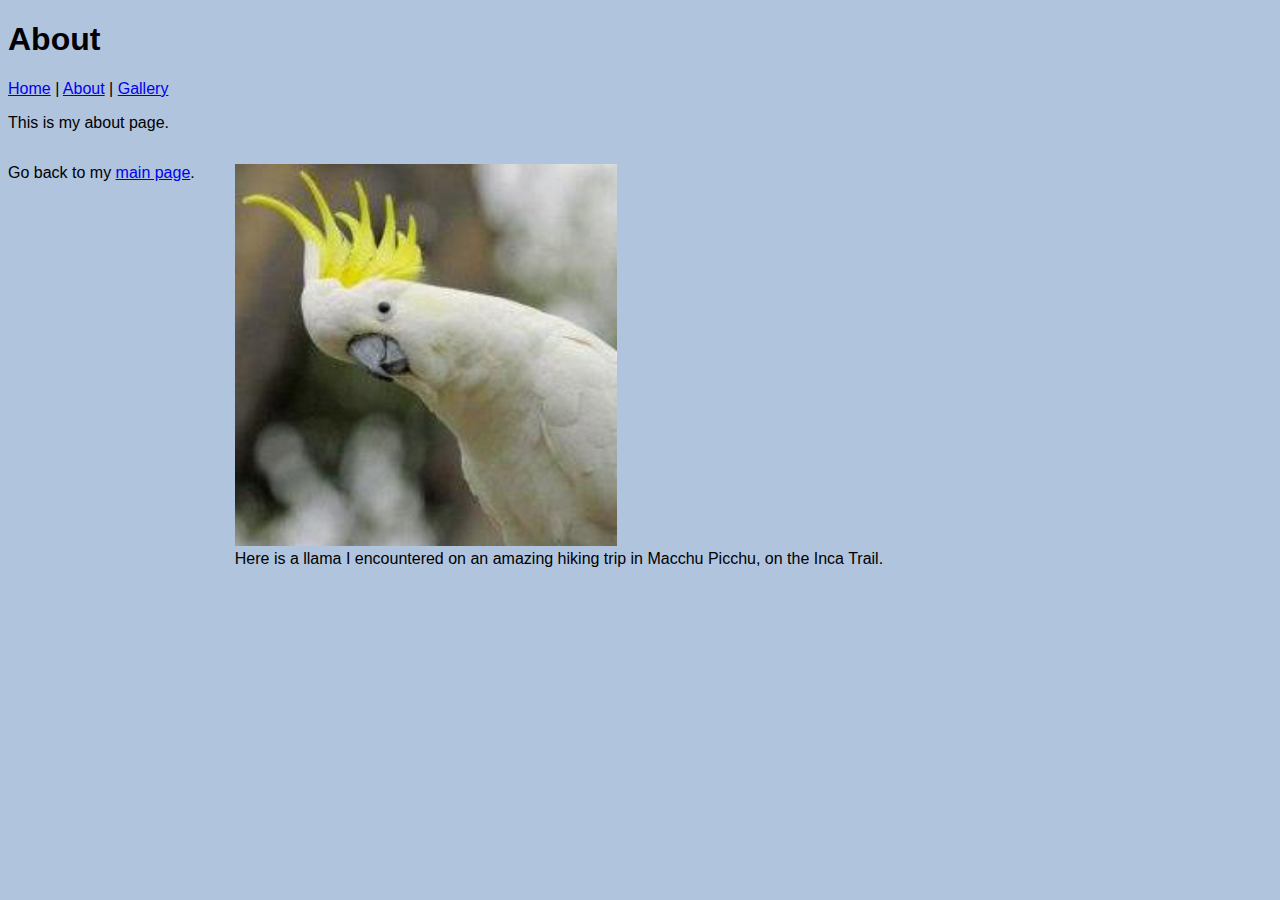
<file: docs/about.html>
<!DOCTYPE html>
<html xmlns="http://www.w3.org/1999/xhtml">
    <!-- Try opening this file on your local computer in a web browser (Firefox, Chrome, etc). 
     * On Windows, go to the browser and type control + o and browse to find this file to open it.
     * On Mac, go to the browser and type command + o and browse to find this file to open it. 
     Look for the text in the <title> element in the tab above the browser search bar. Do you see it? 
    -->
    <head>
        <!-- What's in the <head> element is a "meta" area not for display. 
            It holds important information about the website's contents.
            The text inside the <title> element does show in the top tab of a web browser. 
             The <head> is where we will include info about styling the site, too. -->
        <title>Starter HTML</title>
        <meta charset="UTF-8" />
        <meta name="viewport" content="width=device-width, initial-scale=1.0" />
        <link rel="stylesheet" type="text/css" href="style.css" />
        <!-- Here is a place where we can add a little styling code called CSS to this page. 
            I used it to apply a background color to the body element.
        -->
       
    </head>
    <body>
        <!-- CONTENT FOR DISPLAY. The <body> element holds the content we see in the display window on the web browser.-->
        <h1>About</h1>
        <nav>
            <a href="index.html">Home</a> | <a href="about.html">About</a> | <a href="gallery.html">Gallery</a>
        
        </nav>
        
        <p>This is my about page.</p>
        <div class="side-by-side">
            <p>Go back to my <a href="index.html">main page</a>.</p>
            <figure>
                <img src="images/cockatoo.jpg" />
                <figcaption>Here is a llama I encountered on an amazing hiking trip in Macchu
                    Picchu, on the Inca Trail.</figcaption>
            </figure>
        </div>
    </body>
</html>
</file>
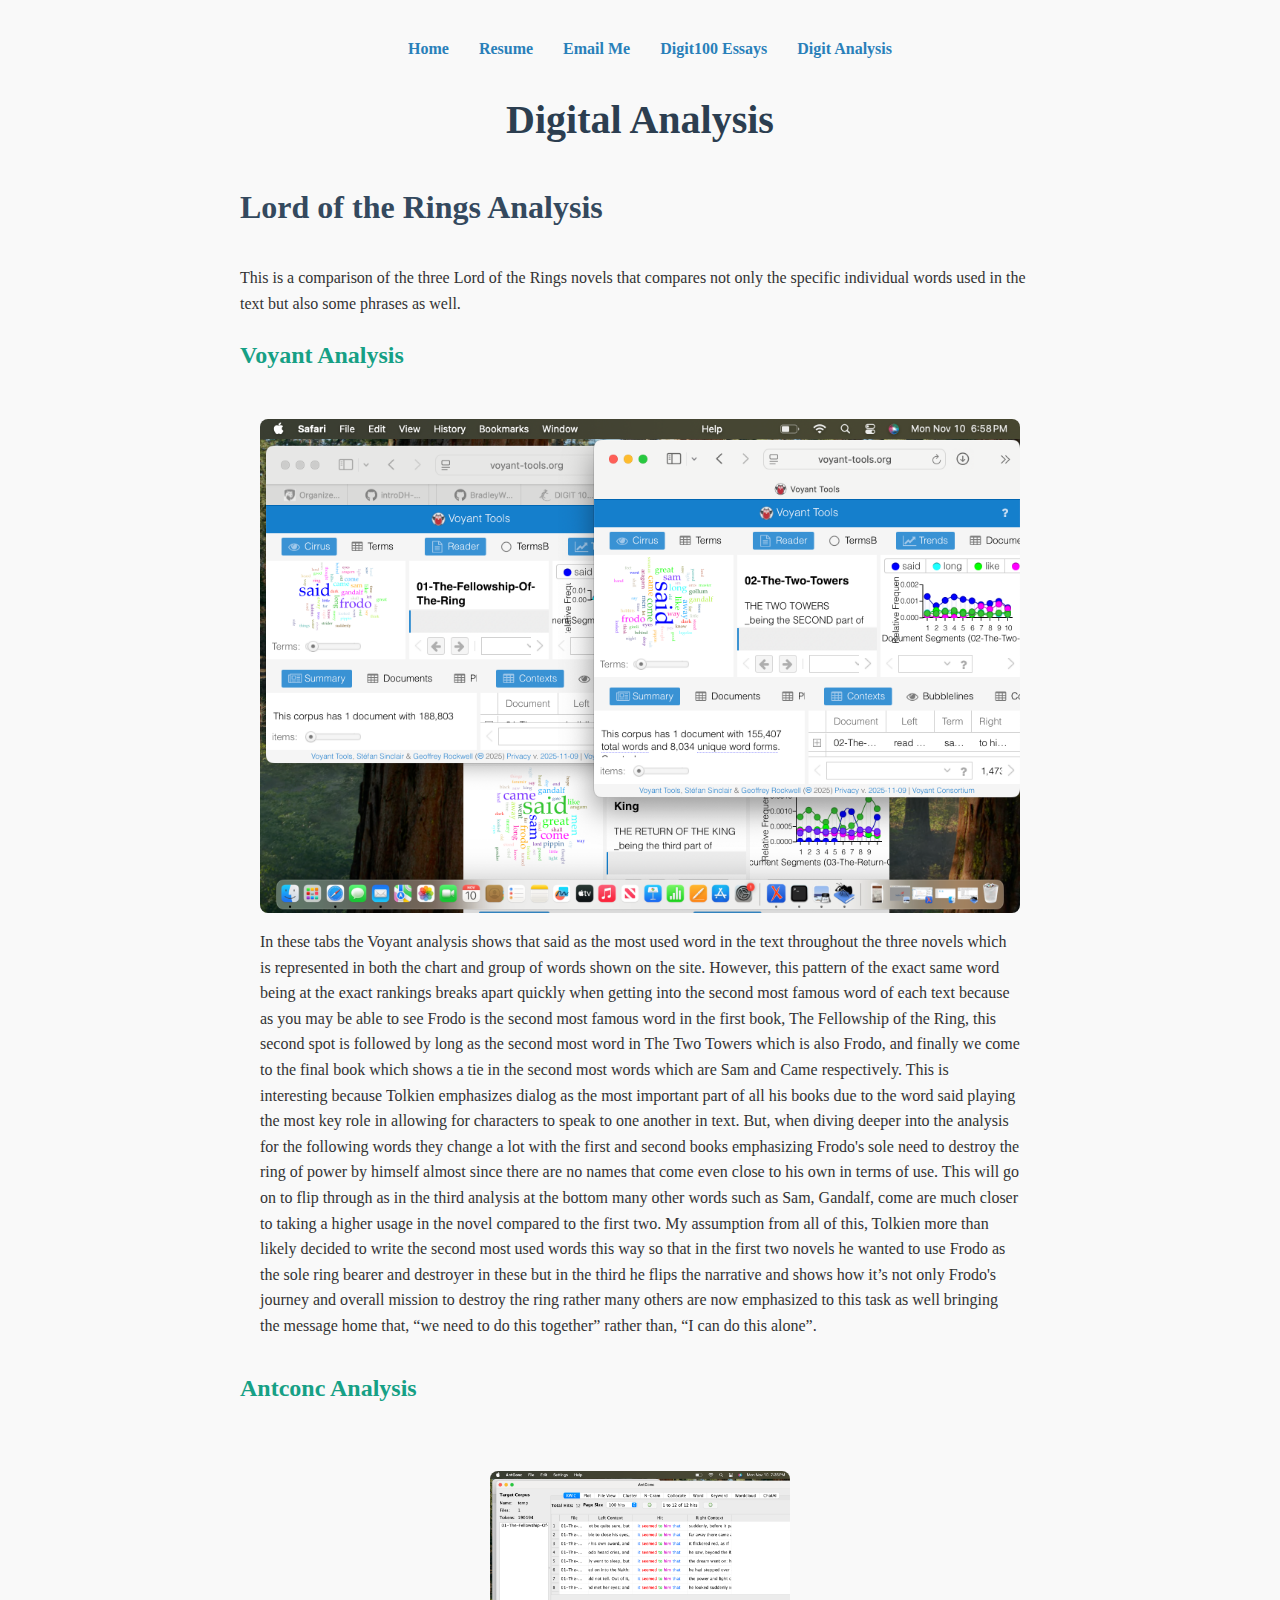
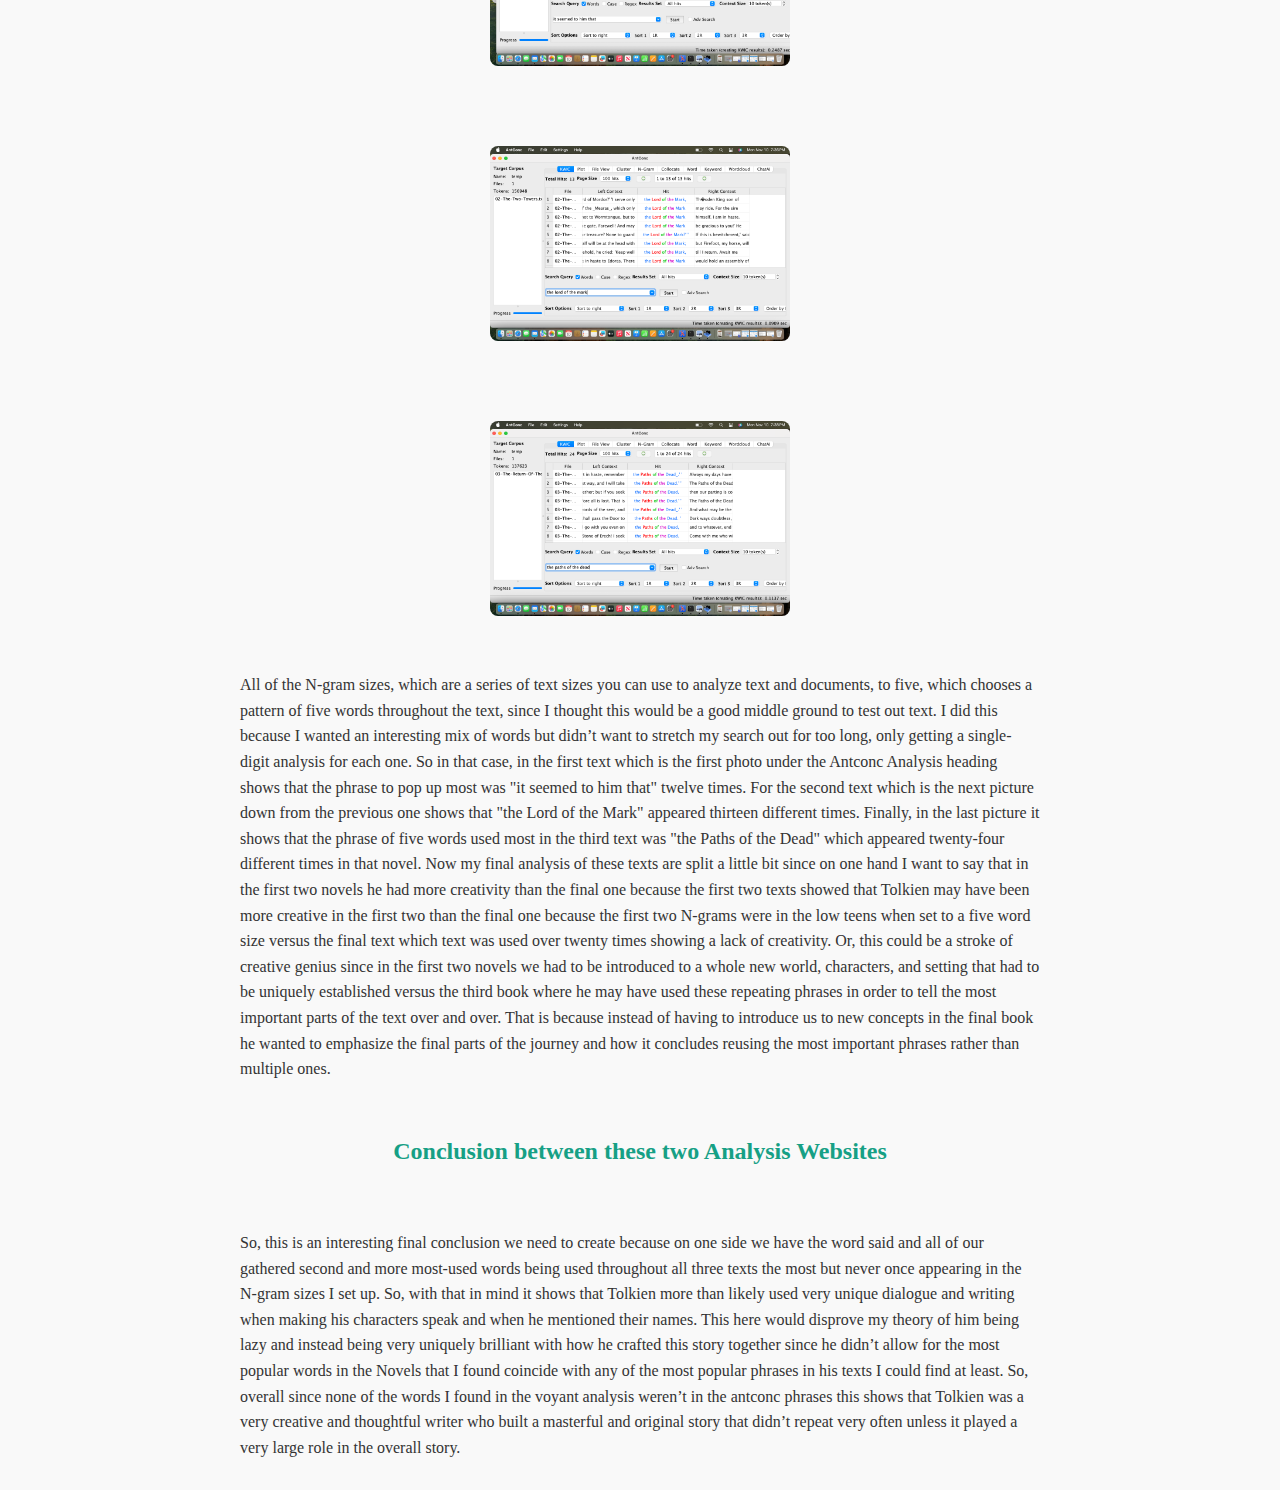
<file: docs/digitanalysis.html>
<!DOCTYPE html>
<html>
    <head>
        <title>Digit Analysis</title>
        <link rel="stylesheet" type="text/css" href="neweststyle.css" />
    </head>
    <body>
        <nav>
            <ul>
                <li>
                    <a href="index.html">Home</a>
                </li>
                <li>
                    <a href="resume.html">Resume</a>
                </li>
                <li>
                    <a href="mailto:bradleywoodring54@gmail.com">Email Me</a>
                </li>
                <li>
                    <a href="digitessays.html">Digit100 Essays</a>
                </li>
                <li>
                    <a href="digitanalysis.html">Digit Analysis</a>
                </li>
            </ul>
        </nav>
        <h1>Digital Analysis</h1>
        <h2>Lord of the Rings Analysis</h2>
        <p>This is a comparison of the three Lord of the Rings novels that compares not only the
            specific individual words used in the text but also some phrases as well. </p>
        <h3>Voyant Analysis</h3>
        <figure>
            <img src="images/voyant.png"
                alt="Here is a screenshot of all three texts from the voyant software" />
           
            <p>In these tabs the Voyant analysis shows that said as the most used word in the text
                throughout the three novels which is represented in both the chart and group of
                words shown on the site. However, this pattern of the exact same word being at the
                exact rankings breaks apart quickly when getting into the second most famous word of
                each text because as you may be able to see Frodo is the second most famous word in
                the first book, The Fellowship of the Ring, this second spot is followed by long as
                the second most word in The Two Towers which is also Frodo, and finally we come to
                the final book which shows a tie in the second most words which are Sam and Came
                respectively. This is interesting because Tolkien emphasizes dialog as the most
                important part of all his books due to the word said playing the most key role in
                allowing for characters to speak to one another in text. But, when diving deeper
                into the analysis for the following words they change a lot with the first and
                second books emphasizing Frodo's sole need to destroy the ring of power by himself
                almost since there are no names that come even close to his own in terms of use.
                This will go on to flip through as in the third analysis at the bottom many other
                words such as Sam, Gandalf, come are much closer to taking a higher usage in the
                novel compared to the first two. My assumption from all of this, Tolkien more than
                likely decided to write the second most used words this way so that in the first two
                novels he wanted to use Frodo as the sole ring bearer and destroyer in these but in
                the third he flips the narrative and shows how it’s not only Frodo's journey and
                overall mission to destroy the ring rather many others are now emphasized to this
                task as well bringing the message home that, “we need to do this together” rather
                than, “I can do this alone”.</p>
        
        </figure>
        <h3>Antconc Analysis</h3>
        <div class="vertical-container">
            <figure>
                <img src="images/antconcone.png" alt="This shows the first text in antconc analysis"/>
            </figure>
            <figure>
                <img src="images/antconctwo.png"
                    alt="This shows the second text in antconc analysis" />
            </figure>
            <figure>
                <img src="images/antconcthree.png"
                    alt="This shows the third text in antconc analysis" />
            </figure>
            
            <p>All of the N-gram sizes, which are a series of text sizes you can use to analyze text
                and documents, to five, which chooses a pattern of five words throughout the text,
                since I thought this would be a good middle ground to test out text. I did this
                because I wanted an interesting mix of words but didn’t want to stretch my search
                out for too long, only getting a single-digit analysis for each one. So in that
                case, in the first text which is the first photo under the Antconc Analysis heading
                shows that the phrase to pop up most was "it seemed to him that" twelve times. For
                the second text which is the next picture down from the previous one shows that "the
                Lord of the Mark" appeared thirteen different times. Finally, in the last picture it
                shows that the phrase of five words used most in the third text was "the Paths of
                the Dead" which appeared twenty-four different times in that novel. Now my final
                analysis of these texts are split a little bit since on one hand I want to say that
                in the first two novels he had more creativity than the final one because the first
                two texts showed that Tolkien may have been more creative in the first two than the
                final one because the first two N-grams were in the low teens when set to a five
                word size versus the final text which text was used over twenty times showing a lack
                of creativity. Or, this could be a stroke of creative genius since in the first two
                novels we had to be introduced to a whole new world, characters, and setting that
                had to be uniquely established versus the third book where he may have used these
                repeating phrases in order to tell the most important parts of the text over and
                over. That is because instead of having to introduce us to new concepts in the final
                book he wanted to emphasize the final parts of the journey and how it concludes
                reusing the most important phrases rather than multiple ones.</p>
            
            <h3>Conclusion between these two Analysis Websites</h3>
            
            <p>So, this is an interesting final conclusion we need to create because on one side we
                have the word said and all of our gathered second and more most-used words being
                used throughout all three texts the most but never once appearing in the N-gram
                sizes I set up. So, with that in mind it shows that Tolkien more than likely used
                very unique dialogue and writing when making his characters speak and when he
                mentioned their names. This here would disprove my theory of him being lazy and
                instead being very uniquely brilliant with how he crafted this story together since
                he didn’t allow for the most popular words in the Novels that I found coincide with
                any of the most popular phrases in his texts I could find at least. So, overall
                since none of the words I found in the voyant analysis weren’t in the antconc
                phrases this shows that Tolkien was a very creative and thoughtful writer who built
                a masterful and original story that didn’t repeat very often unless it played a very
                large role in the overall story.</p>
        </div>
    </body>
</html>
</file>
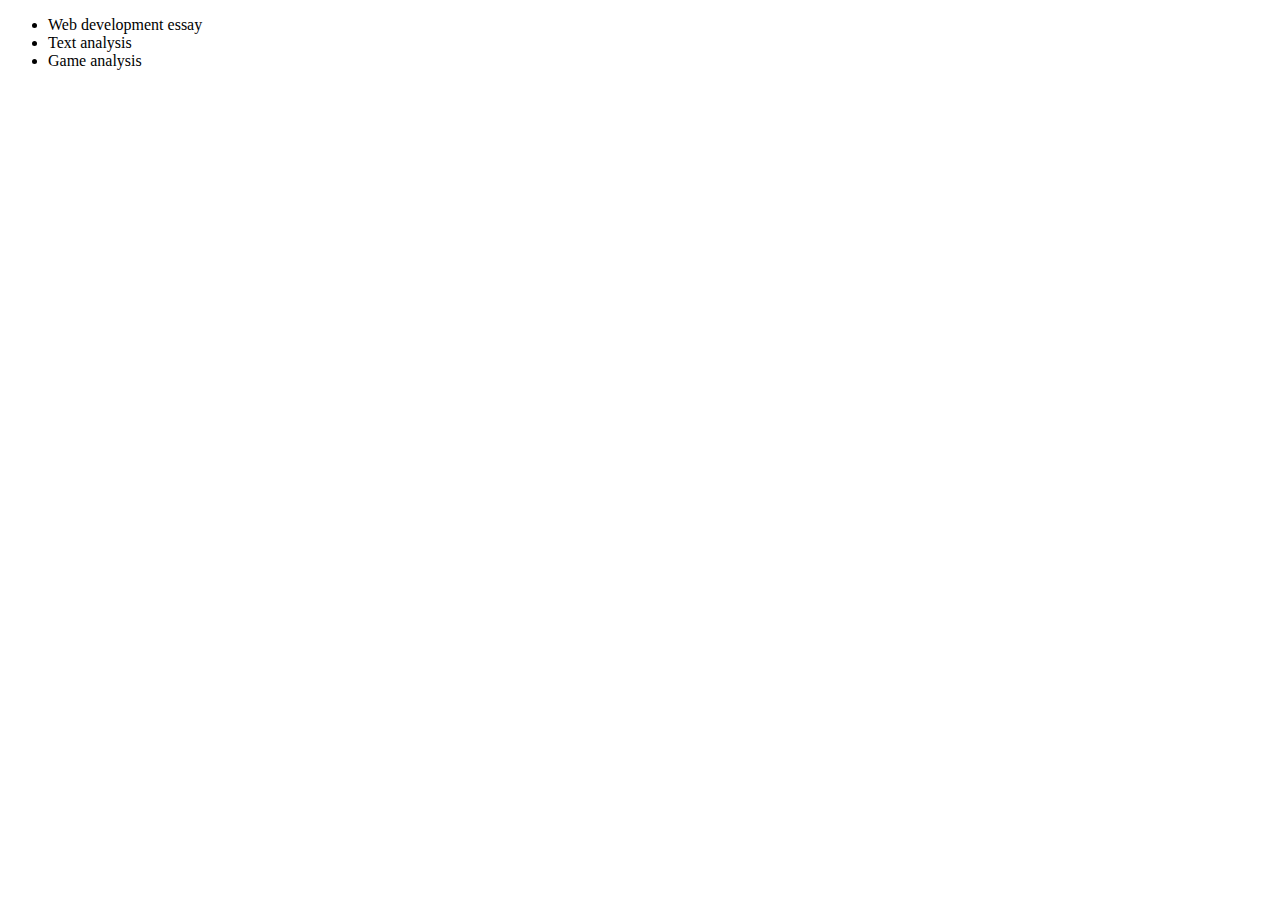
<file: docs/digitessays.html>
<!DOCTYPE html>
<html>
    <head>
        <title>Digit Essay</title>
        </head>
    <body>
        <ul>
            <li>Web development essay</li>
            <li>Text analysis</li>
            <li>Game analysis</li>
        </ul>
    </body>
</html>
</file>
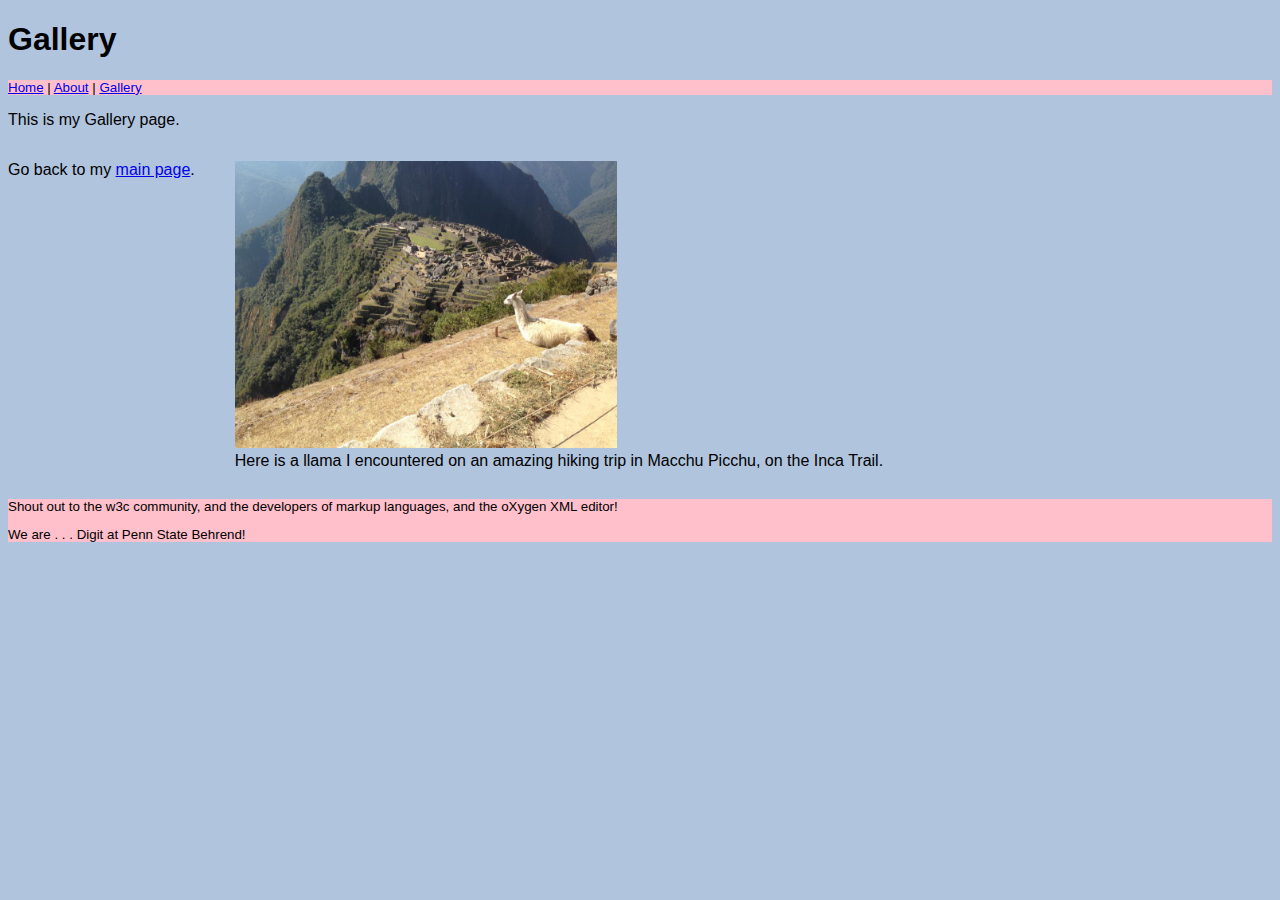
<file: docs/gallery.html>
<!DOCTYPE html>
<html xmlns="http://www.w3.org/1999/xhtml">
    <!-- Try opening this file on your local computer in a web browser (Firefox, Chrome, etc). 
     * On Windows, go to the browser and type control + o and browse to find this file to open it.
     * On Mac, go to the browser and type command + o and browse to find this file to open it. 
     Look for the text in the <title> element in the tab above the browser search bar. Do you see it? 
    -->
    <head>
        <!-- What's in the <head> element is a "meta" area not for display. 
            It holds important information about the website's contents.
            The text inside the <title> element does show in the top tab of a web browser. 
             The <head> is where we will include info about styling the site, too. -->
        <title>Starter HTML</title>
        <meta charset="UTF-8" />
        <meta name="viewport" content="width=device-width, initial-scale=1.0" />
        <!-- Here is a place where we can add a little styling code called CSS to this page. 
            I used it to apply a background color to the body element.
        -->
        <link rel="stylesheet" type="text/css" href="style.css" />
    </head>
    <body>
        <!-- CONTENT FOR DISPLAY. The <body> element holds the content we see in the display window on the web browser.-->
        <h1>Gallery</h1>
        <nav class="featureBlock">
            <a href="index.html">Home</a> | <a href="about.html">About</a> | <a href="gallery.html">Gallery</a>
            
        </nav>
        <p>This is my Gallery page.</p>
        
        
        <div class="side-by-side">
            <p>Go back to my <a href="index.html">main page</a>.</p>
            <figure>
                <img src="images/llama_mp.jpg" />
                <figcaption>Here is a llama I encountered on an amazing hiking trip in Macchu
                    Picchu, on the Inca Trail.</figcaption>
            </figure>
           
        </div>
        <footer class="featureBlock">
            <p>Shout out to the w3c community, and the developers of markup languages, and the oXygen XML editor!</p>
            <p>We are . . . Digit at Penn State Behrend!</p>
        </footer>
    </body>
</html>
</file>
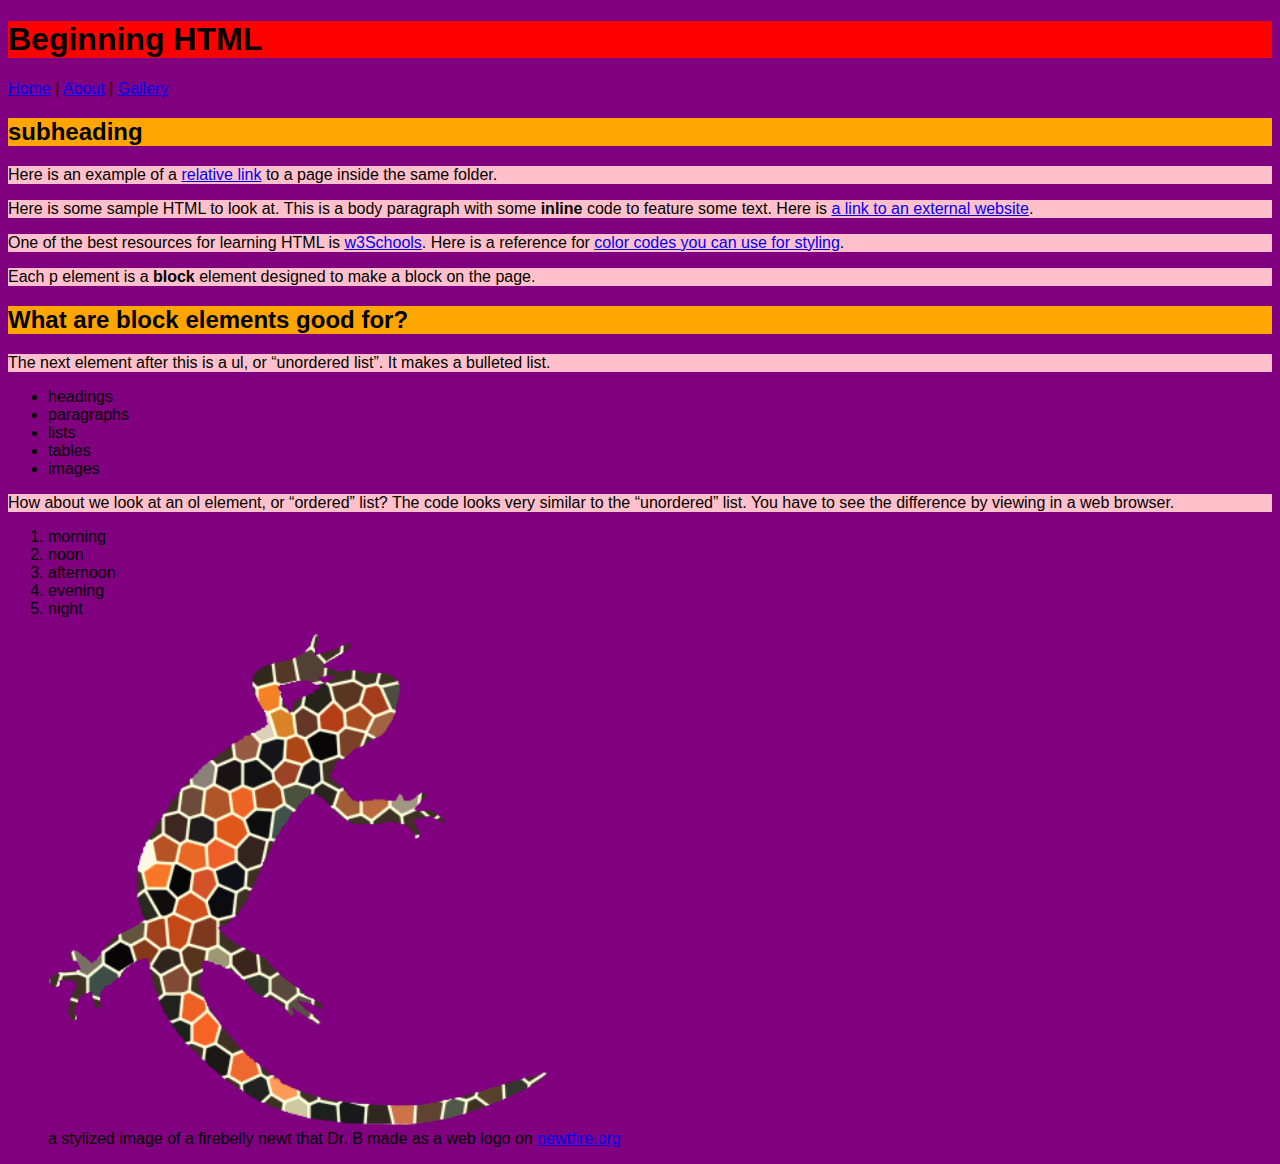
<file: docs/index copy.html>
<!DOCTYPE html>
<html xmlns="http://www.w3.org/1999/xhtml">
    <!-- Try opening this file on your local computer in a web browser (Firefox, Chrome, etc). 
     * On Windows, go to the browser and type control + o and browse to find this file to open it.
     * On Mac, go to the browser and type command + o and browse to find this file to open it. 
     Look for the text in the <title> element in the tab above the browser search bar. Do you see it? 
    -->
    <head style="background-color:yellow;">
        <!-- What's in the <head> element is a "meta" area not for display. 
            It holds important information about the website's contents.
            The text inside the <title> element does show in the top tab of a web browser. 
             The <head> is where we will include info about styling the site, too. -->
        <title>Starter HTML</title>
        <meta charset="UTF-8" />
        <meta name="viewport" content="width=device-width, initial-scale=1.0" />
        <!-- Here is a place where we can add a little styling code called CSS to this page. 
            I used it to apply a background color to the body element.
        -->
        <link rel="stylesheet" type="text/css" href="style.css" />
    </head>
    <body style="background-color:purple;">
        <!-- CONTENT FOR DISPLAY. The <body> element holds the content we see in the display window on the web browser.-->
        <h1 style="background-color:red;">Beginning HTML</h1>
        <nav>
            <a href="index.html">Home</a> | <a href="about.html">About</a> | <a href="gallery.html">Gallery</a>
            
        </nav>
        <h2 style="background-color:orange;">subheading</h2>
        <p style="background-color:pink;">Here is an example of a <a href="about.html">relative link</a> to a page inside the same folder.</p>
        <p style="background-color:pink;">Here is some sample HTML to look at. This is a body paragraph with some
                <strong>inline</strong> code to feature some text. Here is <a
                href="https://behrend.psu.edu/penn-state-behrend">a link to an external
            website</a>.</p>
        <p style="background-color:pink;">One of the best resources for learning HTML is <a href="https://www.w3schools.com/html/default.asp">w3Schools</a>. 
            Here is a reference for <a href="https://htmlcolorcodes.com/">color codes you can use for styling</a>.</p>
        <p style="background-color:pink;">Each p element is a <strong>block</strong> element designed to make a block on the
            page.</p>
        <h2 style="background-color:orange;">What are block elements good for?</h2>
        <p style="background-color:pink;">The next element after this is a ul, or <q>unordered list</q>. It makes a bulleted list.</p>
        <ul>
            <li>headings</li>
            <li>paragraphs</li>
            <li>lists</li>
            <li>tables</li>
            <li>images</li>
        </ul>
        
        <p style="background-color:pink;">How about we look at an ol element, or <q>ordered</q> list? The code looks very similar to the <q>unordered</q> list. 
            You have to see the difference by viewing in a web browser.</p>
        <ol>
            <li>morning</li>
            <li>noon</li>
            <li>afternoon</li>
            <li>evening</li>
            <li>night</li>
        </ol>
        <figure>
            <img src="images/newt-mosaic4.png"/>
            <figcaption>a stylized image of a firebelly newt that Dr. B made as a web logo on <a href="https://newtfire.org">newtfire.org</a></figcaption>
        </figure> 
    </body>
</html>
</file>
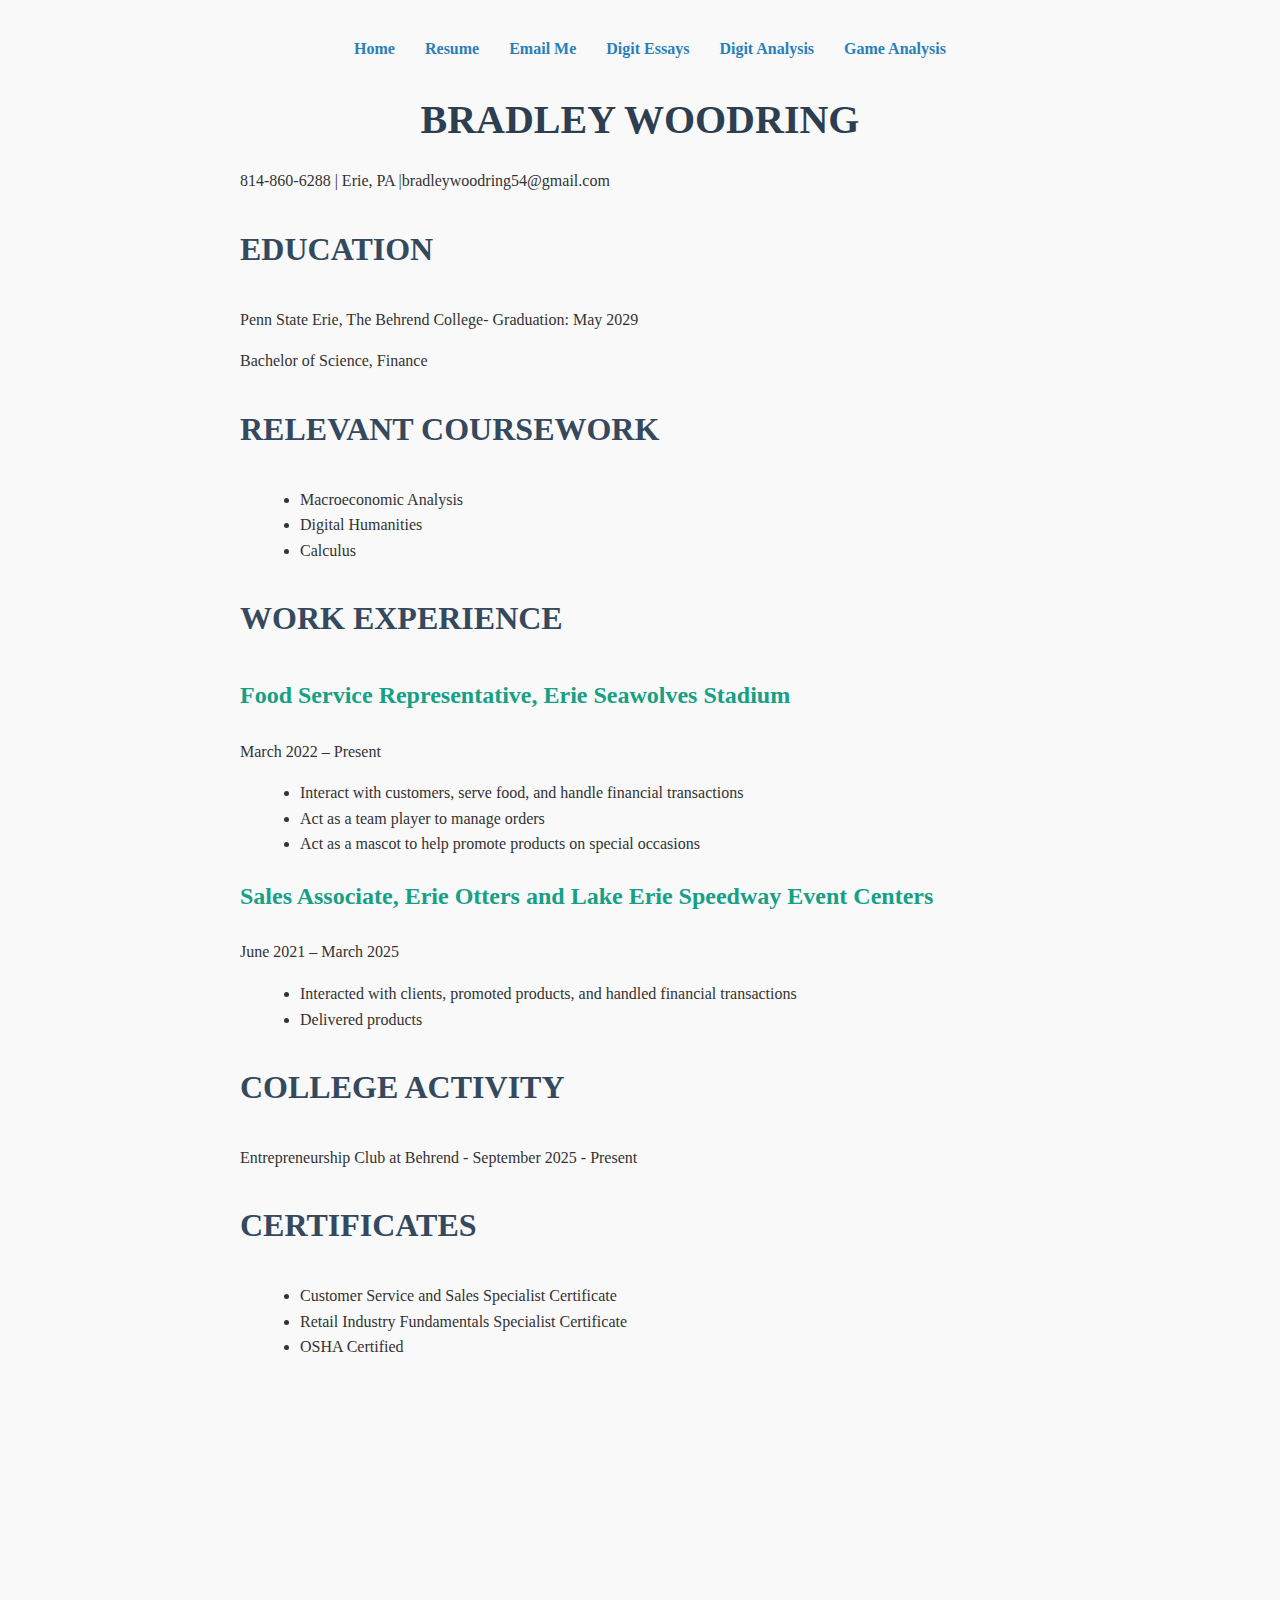
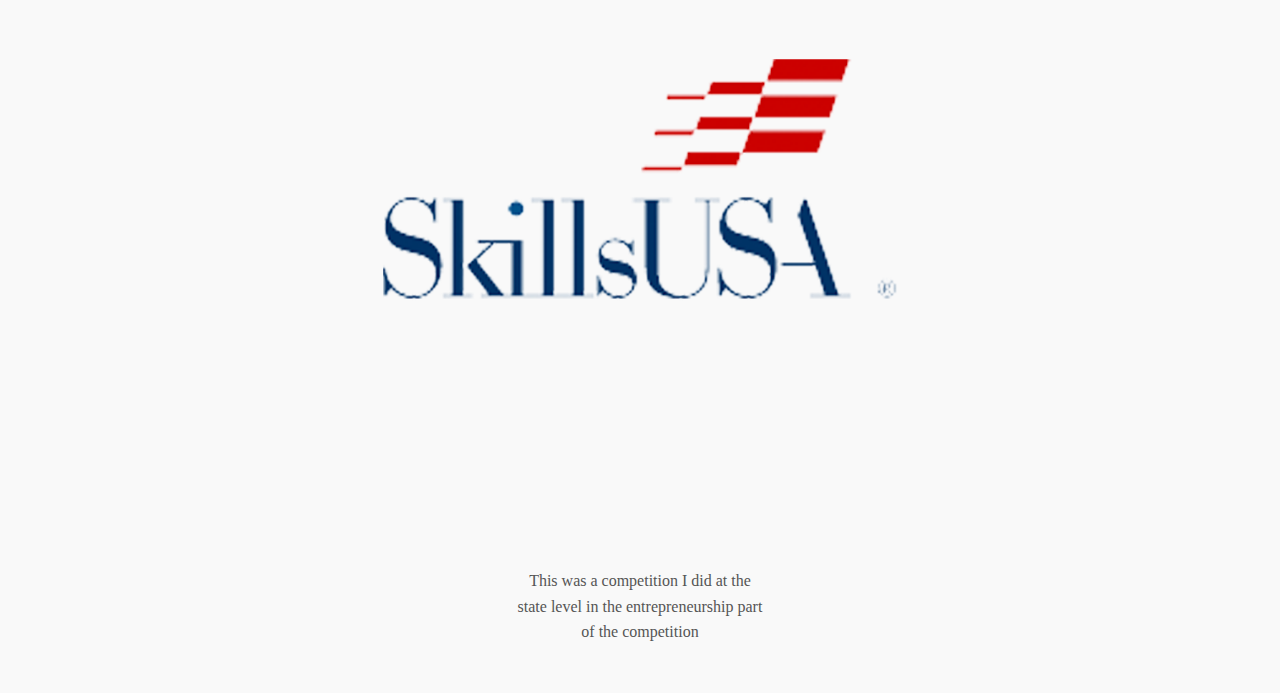
<file: docs/resume.html>
<!DOCTYPE html>
<html>
    <head>
        <title>Resume</title>
        <link rel="stylesheet" type="text/css" href="neweststyle.css" />
    </head>
    <body>
        <nav>
            <ul>
                <li>
                    <a href="index.html">Home</a>
                </li>
                <li>
                    <a href="resume.html">Resume</a>
                </li>
                <li>
                    <a href="mailto:bradleywoodring54@gmail.com">Email Me</a>
                </li>
                <li>
                    <a href="digitessays.html">Digit Essays</a>
                </li>
                <li>
                    <a href="digitanalysis.html">Digit Analysis</a> 
                </li>
                <li>
                    <a href="gameanalysis.html">Game Analysis</a> 
                </li>
            </ul>
        </nav>
        <h1>BRADLEY WOODRING</h1>
        <p>814-860-6288 | Erie, PA |bradleywoodring54@gmail.com</p>
        <h2>EDUCATION</h2>
        <p>Penn State Erie, The Behrend College- Graduation: May 2029</p>
        <p>Bachelor of Science, Finance</p>
        <h2>RELEVANT COURSEWORK</h2>
        <ul>
            <li>Macroeconomic Analysis</li>
            <li>Digital Humanities</li>
            <li>Calculus</li>
        </ul>
        <h2>WORK EXPERIENCE</h2>
        <h3>Food Service Representative, Erie Seawolves Stadium</h3>
        <p>March 2022 – Present</p>
        <ul>
            <li>Interact with customers, serve food, and handle financial transactions</li>
            <li>Act as a team player to manage orders</li>
            <li>Act as a mascot to help promote products on special occasions</li>
        </ul>
        <h3>Sales Associate, Erie Otters and Lake Erie Speedway Event Centers</h3>
        <p>June 2021 – March 2025</p>
        <ul>
            <li>Interacted with clients, promoted products, and handled financial transactions</li>
            <li>Delivered products</li>
        </ul>
        <h2>COLLEGE ACTIVITY</h2>
        <p>Entrepreneurship Club at Behrend - September 2025 - Present</p>
        <h2>CERTIFICATES</h2>
        <ul>
            <li>Customer Service and Sales Specialist Certificate</li>
            <li>Retail Industry Fundamentals Specialist Certificate</li>
            <li>OSHA Certified</li>
        </ul>
        <figure>
            <img src="images/skillsUSA.png"
                alt="This was a competition I did at the state level in the entrepreneurship part of the competition" />
            <figcaption>This was a competition I did at the state level in the entrepreneurship part
                of the competition</figcaption>
        </figure>
    </body>
</html>
</file>
<file: docs/style.css>
body {

    /*background:papayaWhip*/
    background: LightSteelBlue;
    font-family: Comic-sans, Arial, Helvetica, sans-serif;
}

div.side-by-side {
    display: flex;
}

img {
    width: 59%;
    max-width: 500px;
}

.featureBlock {
    background-color:pink;
    font-size: smaller;
}
</file>
<file: docs/neweststyle.css>
body {
    font-family: "Times New Roman", Arial, serif;
    background-color: #f9f9f9; 
    color: #333; 
    line-height: 1.6;
    padding: 20px;
    max-width: 800px;
    margin: auto;
}

h1 {
    font-size: 2.5em;
    color: #2c3e50; 
    text-align: center;
    margin-bottom: 10px;
}

h2 {
    font-size: 2em;
    color: #34495e;
    margin-top: 30px;
    border-bottom: 2px;
    padding-bottom: 5px;
}

h3 {
    font-size: 1.5em;
    color: #16a085;
    margin-top: 20px;
}

p {
    font-size: 1em;
    margin-bottom: 10px;
}

ul {
    list-style-type: disc;
    margin-left: 20px;
}

nav ul {
    display: flex;
    justify-content: center;
    padding: 0;
    list-style: none;
}

nav li {
    margin: 0 15px;
}

nav a {
    text-decoration: none;
    color: #2980b9;
    font-weight: bold;
}

nav a:hover {
    text-decoration: underline;
}

img {
    max-width: 100%;
    height: auto;
    border-radius: 8px;
    margin-top: 20px;
}

figure {
    display: flex;
    flex-direction: column;
    align-items: center;
    margin: 20px;
    flex: 1 1 30%;
    box-sizing: border-box;
}

figcaption {
    padding: 8px;
    font-size: 1em;
    color: #555;
    max-width: 250px;
    text-align: center;
    }

.vertical-container {
    display: flex;
    flex-direction: column; 
    align-items: center;   
    justify-content: space-evenly; 
    gap: 20px; 
    margin-top: 20px; 
}

.vertical-container img {
    width: 300px; 
    height: auto; 
    transition: transform 0.3s, border 0.3s;
}

.vertical-container figure:hover img {
    border: 2px solid #2980b9;
    cursor: pointer;
    transform: scale(1.02);
}
</file>
